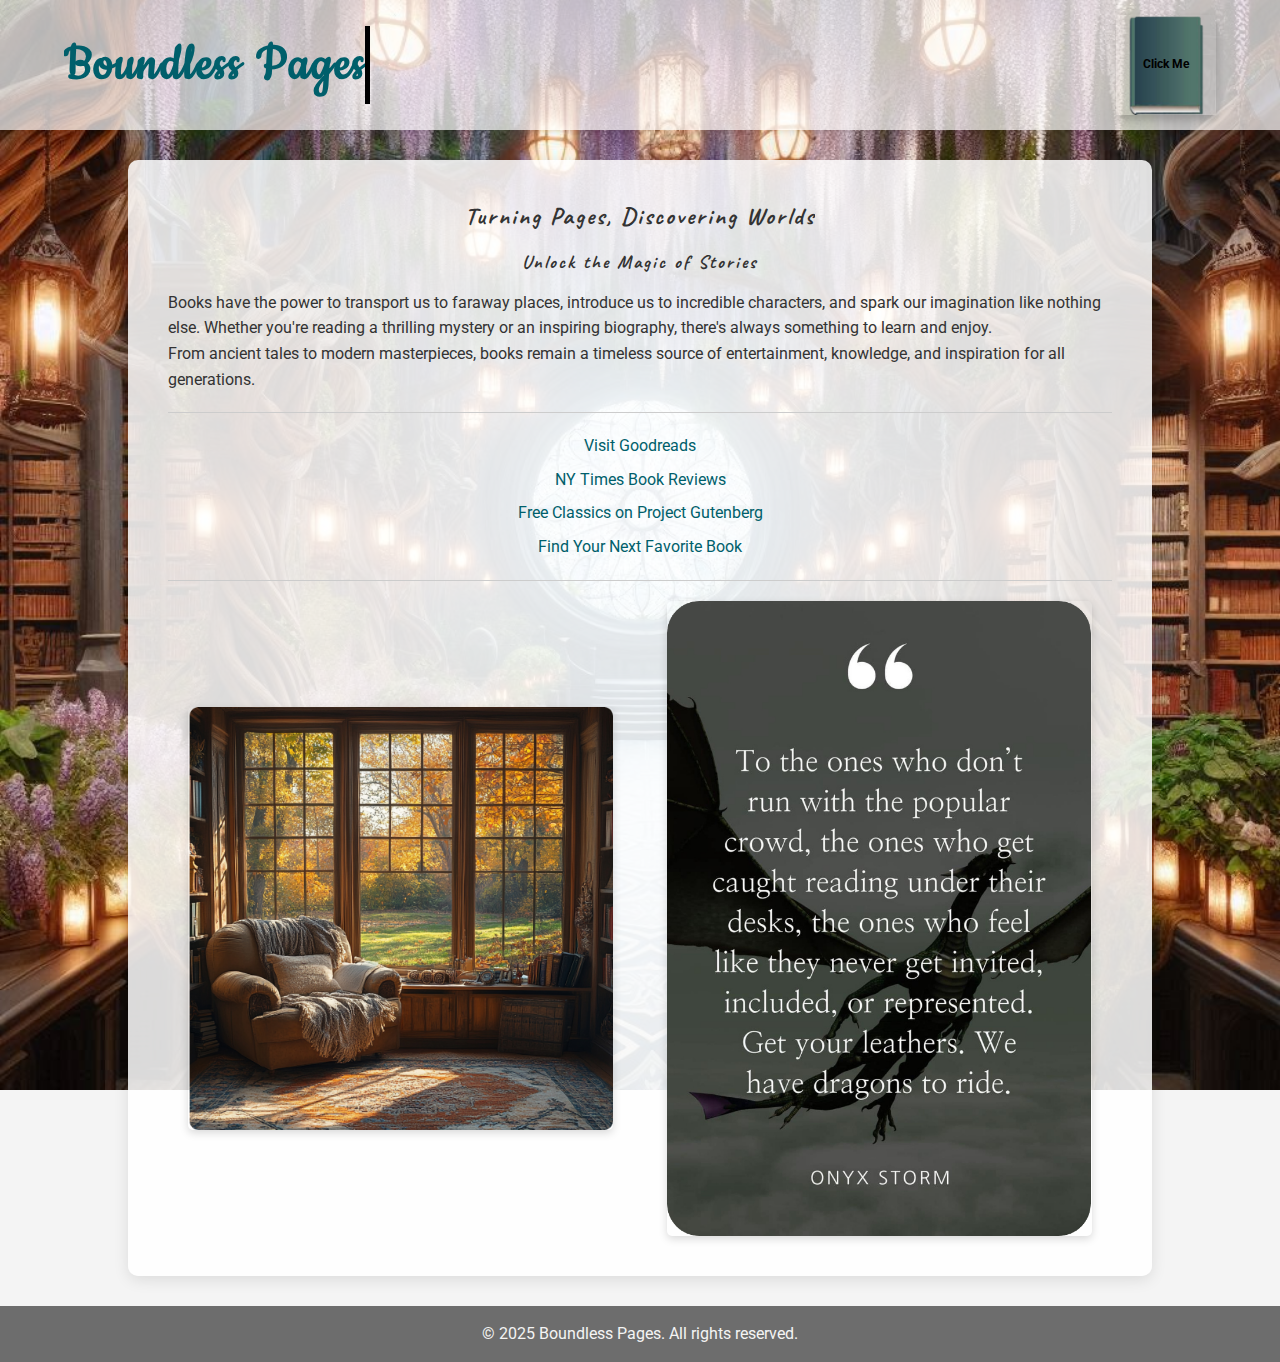
<file: BoundlessPages/index.html>
<!DOCTYPE html>
<html lang="en">

<head>
  <meta charset="UTF-8">
  <meta name="viewport" content="width=device-width, initial-scale=1.0">

  <link rel="preconnect" href="https://fonts.googleapis.com">
  <link rel="preconnect" href="https://fonts.gstatic.com" crossorigin>
  <link href="https://fonts.googleapis.com/css2?family=Cookie&family=Caveat&family=Roboto&display=swap" rel="stylesheet">

  <title>Boundless Pages</title>
  <link rel="stylesheet" href="css/responsive_styles.css">
  <link rel="stylesheet" href="css/book_button_styles.css">
  <link rel="stylesheet" href="css/typewriter_animation.css">

</head>

<body>
  <header class="site-header">
    <div class="title-container">
      <div class="typewriter-box">
        <h1>Boundless Pages</h1>
      </div>
      <div class="book-button" onclick="toggleLinks()">
        <div class="book-links" id="book-links">
          <a href="index.html">Home</a>
          <a href="Mylibrary.html">My Library</a>
          <a href="Myfavoritebookquotes.html">Favorite Quotes</a>
          <a href="BookToMovie.html">Books to Movies</a>
          <a href="Contact.html">Contact</a> </div>
      </div>
    </div>
  </header>

  <main class="content-box page-index">
    <h2>Turning Pages, Discovering Worlds</h2>
    <h3>Unlock the Magic of Stories</h3>
    <p>
      Books have the power to transport us to faraway places, introduce us to incredible characters, and spark our imagination
      like nothing else. Whether you're reading a thrilling mystery or an inspiring biography, there's always something to
      learn and enjoy.
    </p>
    <p>
      From ancient tales to modern masterpieces, books remain a timeless source of entertainment, knowledge, and inspiration
      for all generations.
    </p>
    <hr>
    <ul class="external-links">
      <li><a href="https://www.goodreads.com" target="_blank" rel="noopener noreferrer">Visit Goodreads</a></li>
      <li><a href="https://www.nytimes.com/section/books" target="_blank" rel="noopener noreferrer">NY Times Book Reviews</a></li>
      <li><a href="https://www.gutenberg.org" target="_blank" rel="noopener noreferrer">Free Classics on Project Gutenberg</a></li>
      <li><a href="https://www.bookbub.com" target="_blank" rel="noopener noreferrer">Find Your Next Favorite Book</a></li>
    </ul>
    <hr>
    <div class="image-container">
        <img src="Images/CozyBookCorner.png" alt="Cozy reading corner with books and plants">
        <img src="Images/OnyxStormDedication.png" alt="Dedication page from the book Onyx Storm">
    </div>
  </main>

  <footer class="site-footer">
    <p>&copy; 2025 Boundless Pages. All rights reserved.</p>
  </footer>

  <script src="js/book_button_script.js"></script>
</body>
</html>
</file>
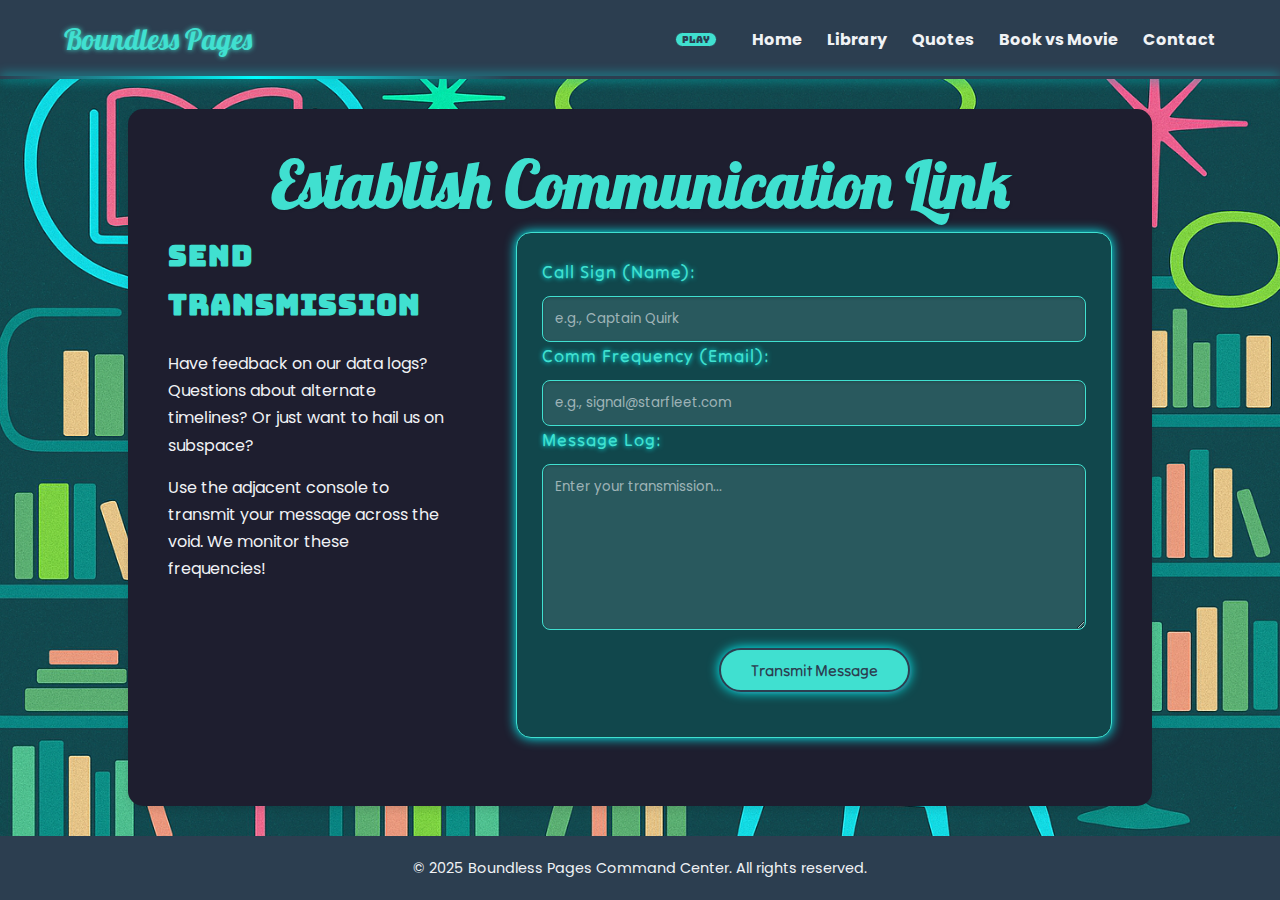
<file: BoundlessPages/Contact.html>
<!DOCTYPE html>
<html lang="en">
<head>
    <meta charset="UTF-8">
    <meta name="viewport" content="width=device-width, initial-scale=1.0">
    <title>Contact Control - Boundless Pages</title>

    <link rel="preconnect" href="https://fonts.googleapis.com">
    <link rel="preconnect" href="https://fonts.gstatic.com" crossorigin>
     <link href="https://fonts.googleapis.com/css2?family=Bungee&family=Lobster&family=Poppins:wght@400;700&family=Tilt+Neon&display=swap" rel="stylesheet">

    <link rel="stylesheet" href="css/atomic_styles.css"> <link rel="icon" type="image/png" href="Images/favicon.png"> </head>
<body>
    <header class="site-header">
        <div class="header-container">
            <div class="logo">
                <a href="index.html">Boundless Pages</a>
            </div>

             <div class="audio-player">
                <audio id="ambient-audio" loop>
                    <source src="sounds/ambient_space.mp3" type="audio/mpeg">
                    Your browser does not support the audio element.
                </audio>
                <button id="play-button" class="audio-button" aria-label="Play Ambient Sound">Play</button>
                <button id="pause-button" class="audio-button" style="display: none;" aria-label="Pause Ambient Sound">Pause</button>
            </div>

            <nav class="main-nav" id="main-nav">
                <button class="nav-toggle" id="nav-toggle" aria-label="Toggle navigation" aria-expanded="false">
                    <span class="hamburger-bar"></span>
                    <span class="hamburger-bar"></span>
                    <span class="hamburger-bar"></span>
                </button>
                <ul>
                    <li><a href="index.html">Home</a></li>
                    <li><a href="Mylibrary.html">Library</a></li>
                    <li><a href="Myfavoritebookquotes.html">Quotes</a></li>
                    <li><a href="BookToMovie.html">Book vs Movie</a></li>
                    <li><a href="Contact.html">Contact</a></li>
                </ul>
            </nav>
        </div>
    </header>

    <main class="content-container page-contact">
        <h1 class="main-title page-title">Establish Communication Link</h1>

        <div class="contact-layout">

            <div class="contact-info">
                <h2 class="secondary-title">Send Transmission</h2>
                <p>Have feedback on our data logs? Questions about alternate timelines? Or just want to hail us on subspace?</p>
                <p>Use the adjacent console to transmit your message across the void. We monitor these frequencies!</p>
            </div>

            <div class="contact-form-container simple-neon-form">
                <form action="#" method="POST" class="contact-form"> <div class="form-group">
                         <label for="name">Call Sign (Name):</label>
                         <input type="text" id="name" name="name" required placeholder="e.g., Captain Quirk">
                     </div>
                     <div class="form-group">
                         <label for="email">Comm Frequency (Email):</label>
                         <input type="email" id="email" name="email" required placeholder="e.g., signal@starfleet.com">
                     </div>
                     <div class="form-group">
                         <label for="message">Message Log:</label>
                         <textarea id="message" name="message" rows="7" required placeholder="Enter your transmission..."></textarea>
                     </div>
                     <button type="submit" class="submit-button cta-button">Transmit Message</button>
                </form>
                <div id="form-status"></div>
            </div>

        </div> </main>

    <footer class="site-footer">
         <p>&copy; 2025 Boundless Pages Command Center. All rights reserved.</p>
    </footer>

    <script src="js/atomic_nav.js"></script>
    <script src="js/atomic_player.js"></script> </body>
</html>
</file>
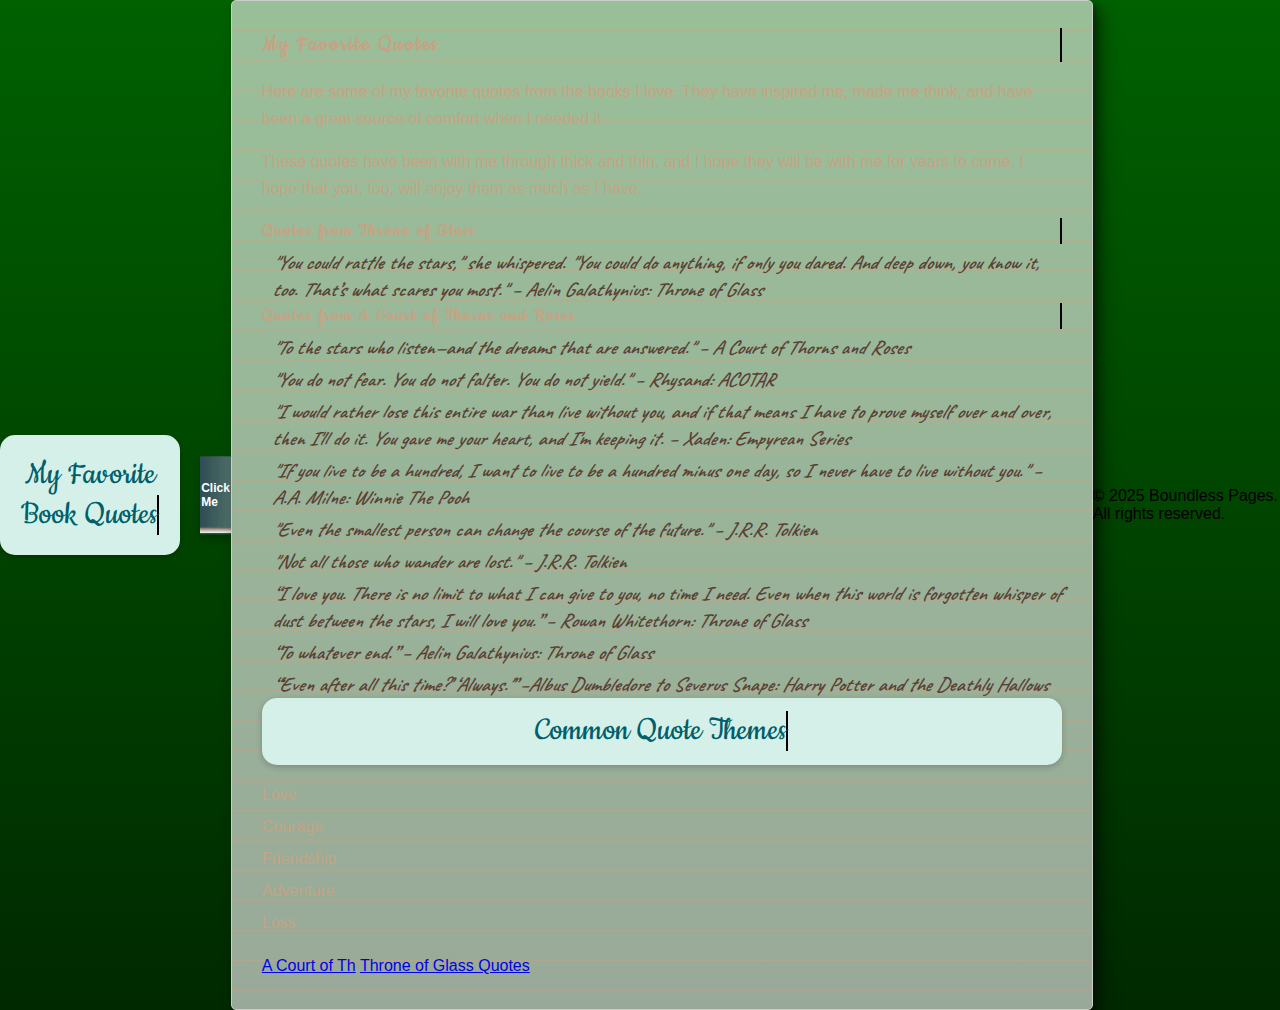
<file: BoundlessPages/Myfavoritebookquotes.html>
<!DOCTYPE html>
<html lang="en">

<head>
  <meta charset="UTF-8">
  <meta name="viewport" content="width=device-width, initial-scale=1.0">
  <title>My Favorite Book Quotes</title>
  <link rel="preconnect" href="https://fonts.googleapis.com">
  <link rel="preconnect" href="https://fonts.gstatic.com" crossorigin>
  <link href="https://fonts.googleapis.com/css2?family=Cookie&family=Dancing+Script&family=Roboto&family=Caveat&display=swap"
    rel="stylesheet">
  <link rel="stylesheet" href="book_button_styles.css">
  <link rel="stylesheet" href="typewriter_animation.css">
  <link rel="stylesheet" href="main_styles.css">
  <link rel="stylesheet" href="myfavoritebookquotes_styles.css">
</head>

<body>
  <header>
    <nav>
      <div class="title-container">
        <div class="title-box">
          <span>My Favorite Book Quotes</span>
        </div>
        <div class="book-button" onclick="toggleLinks()"></div>
      </div>
      <div class="book-links" id="book-links">
        <a href="index.html">Boundless Pages</a>
        <a href="Mylibrary.html">My Library</a>
      </div>
    </nav>
  </header>
  <main>
    <div class="notebook-page">
      <h2>My Favorite Quotes</h2>
      <p>Here are some of my favorite quotes from the books I love. They have inspired me, made me think, and have been
        a great source of comfort when I needed it.</p>
      <p>These quotes have been with me through thick and thin, and I hope they will be with me for years to come. I hope
        that you, too, will enjoy them as much as I have.</p>
      <h3>Quotes from Throne of Glass</h3>
      <div class="quote">
        <span>"You could rattle the stars," she whispered. "You could do anything, if only you dared. And deep down, you know
          it, too. That’s what scares you most." – Aelin Galathynius: Throne of Glass</span>
      </div>
      <h3>Quotes from A Court of Thorns and Roses</h3>
      <div class="quote">
        <span>"To the stars who listen—and the dreams that are answered." – A Court of Thorns and Roses</span>
      </div>
      <div class="quote">
        <span>"You do not fear. You do not falter. You do not yield." – Rhysand: ACOTAR</span>
      </div>
      <div class="quote">
        <span>"I would rather lose this entire war than live without you, and if that means I have to prove myself over and over,
          then I'll do it. You gave me your heart, and I'm keeping it. – Xaden: Empyrean Series</span>
      </div>
      <div class="quote">
        <span>"If you live to be a hundred, I want to live to be a hundred minus one day, so I never have to live without you."
          – A.A. Milne: Winnie The Pooh</span>
      </div>
      <div class="quote">
        <span>"Even the smallest person can change the course of the future." – J.R.R. Tolkien</span>
      </div>
      <div class="quote">
        <span>"Not all those who wander are lost." – J.R.R. Tolkien</span>
      </div>
      <div class="quote">
        <span>“I love you. There is no limit to what I can give to you, no time I need. Even when this world is forgotten
          whisper of dust between the stars, I will love you.” – Rowan Whitethorn: Throne of Glass</span>
      </div>
      <div class="quote">
        <span>“To whatever end.” – Aelin Galathynius: Throne of Glass</span>
      </div>
      <div class="quote">
        <span>“‘Even after all this time?’ ‘Always.'” –Albus Dumbledore to Severus Snape: Harry Potter and the Deathly Hallows</span>
      </div>
      <div class="title-box">
        <span>Common Quote Themes</span>
      </div>
      <ul>
        <li>Love</li>
        <li>Courage</li>
        <li>Friendship</li>
        <li>Adventure</li>
        <li>Loss</li>
      </ul>
      <a href="https://www.goodreads.com/work/quotes/21905102-a-court-of-thorns-and-roses" target="_blank">A Court of Th</a>
      <a href="https://www.goodreads.com/work/quotes/11138426-throne-of-glass" target="_blank">Throne of Glass Quotes</a>
    </div>
  </main>
  <footer>
    <p>&copy; 2025 Boundless Pages. All rights reserved.</p>
  </footer>
  <script src="book_button_script.js"></script>
</body>

</html>
</file>
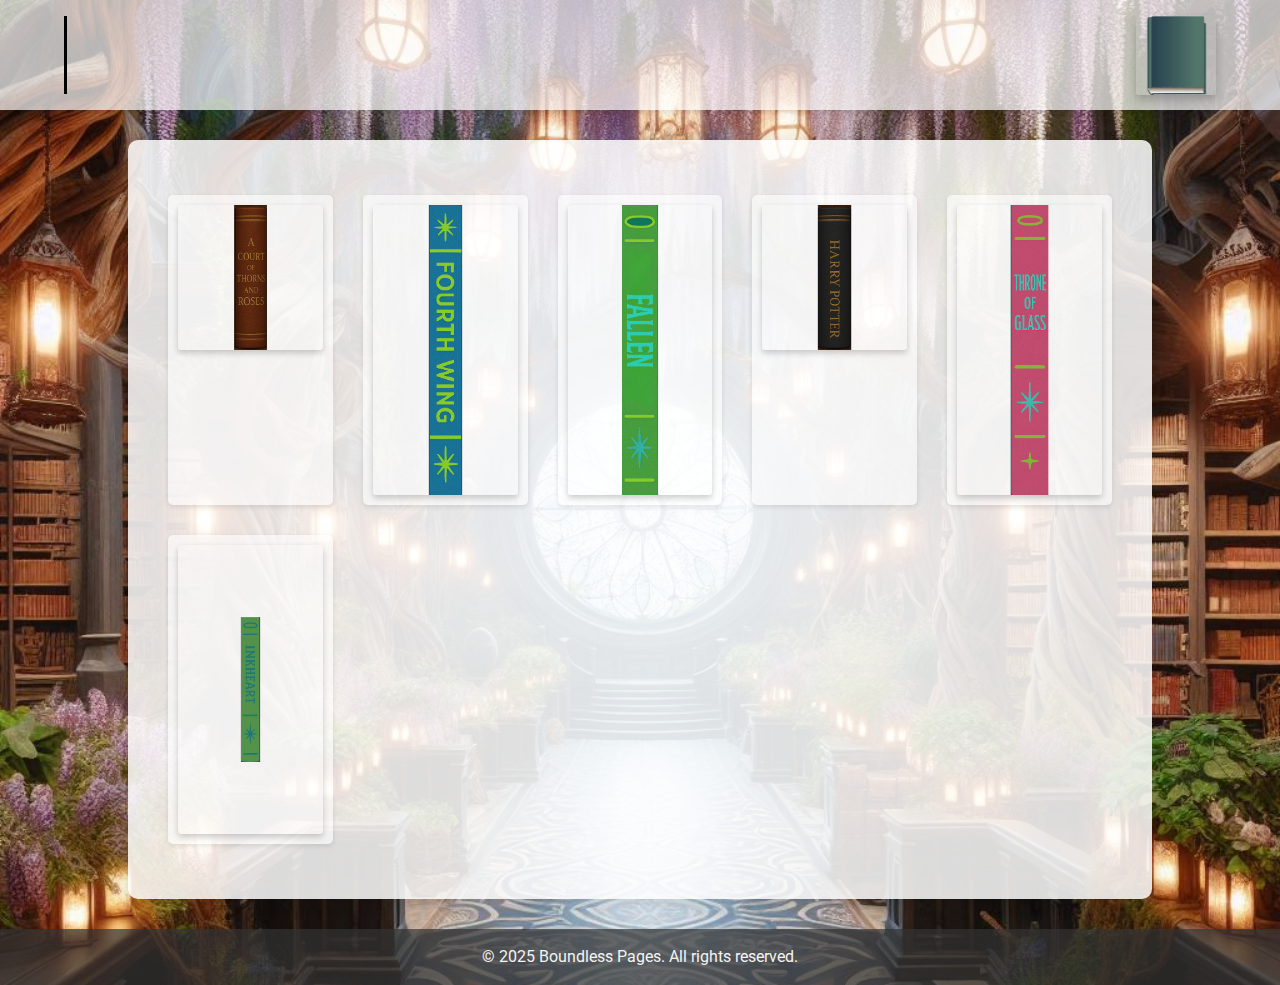
<file: BoundlessPages/Mylibrary.html>
<!DOCTYPE html>
<html lang="en">

<head>
  <meta charset="UTF-8" />
  <meta name="viewport" content="width=device-width, initial-scale=1.0" />
  <title>My Library - Boundless Pages</title>

  <link rel="preconnect" href="https://fonts.googleapis.com" />
  <link rel="preconnect" href="https://fonts.gstatic.com" crossorigin />
  <link href="https://fonts.googleapis.com/css2?family=Cookie&family=Roboto&family=Caveat&display=swap"
    rel="stylesheet" />

  <link rel="stylesheet" href="css/responsive_styles.css"> </head>

<body>
  <header class="site-header">
    <div class="title-container">
      <div class="typewriter-box">
        <h1>My Library</h1>
      </div>
      <div class="book-button" onclick="toggleLinks()">
        <div class="book-links" id="book-links">
          <a href="index.html">Home</a>
          <a href="Mylibrary.html">My Library</a>
          <a href="Myfavoritebookquotes.html">Favorite Quotes</a>
          <a href="BookToMovie.html">Books to Movies</a>
          <a href="Contact.html">Contact</a> </div>
      </div>
    </div>
  </header>

  <main class="content-box page-library">
    <div class="bookshelf-grid">

      <div class="book-item" id="book1">
        <div class="book-item-inner">
          <div class="book-item-spine">
            <img src="Images/acotarspine.png" alt="A Court of Thorns and Roses" />
          </div>
          <div class="book-popup">
            <button class="close-button">×</button>
            <div class="popup-content">
              <div class="synopsis">
                <div class="synopsis-page">
                  <h3>A Court Of Thorns and Roses</h3>
                  <p>Nineteen-year-old Feyre Archeron is a huntress struggling to provide for her family... As punishment, she is taken from her home and brought to the Spring Court...</p>
                </div>
                <div class="synopsis-page">
                  <p>Initially filled with fear and resentment, Feyre gradually adjusts... She finds herself drawn to Tamlin despite her initial animosity. However, a dark shadow looms...</p>
                </div>
                <div class="synopsis-page">
                   <p>Feyre learns that the curse afflicting the fae is tied to Amarantha... To save Tamlin and his court, Feyre must embark on a perilous journey... she uncovers ancient secrets...</p>
                </div>
              </div>
              </div> </div> </div>
        <audio id="sound1" src="sounds/page-flip1.mp3" preload="auto"></audio>
      </div>

      <div class="book-item" id="book2">
         <div class="book-item-inner">
          <div class="book-item-spine">
             <img src="Images/fourthwingspinenew.png" alt="Fourth Wing" />
          </div>
          <div class="book-popup">
            <button class="close-button">×</button>
             <div class="popup-content">
                <div class="synopsis">
                  <div class="synopsis-page">
                    <h3>Fourth Wing</h3>
                    <p>In a world where dragons and their riders hold immense power, twenty-year-old Violet Sorrengail's life is upended...</p>
                  </div>
                  <div class="synopsis-page">
                    <p>Basgiath is a place where bonds with dragons are forged... Among them is Xaden Riorson...</p>
                  </div>
                   <div class="synopsis-page">
                    <p>As Violet fights to survive... she uncovers dangerous secrets... The fate of their kingdom may very well rest on her small shoulders.</p>
                  </div>
                </div>
                 </div>
          </div>
        </div>
        <audio id="sound2" src="sounds/page-flip1.mp3" preload="auto"></audio>
      </div>

       <div class="book-item" id="book3">
         <div class="book-item-inner">
          <div class="book-item-spine">
             <img src="Images/fallenspinenew.png" alt="Fallen" />
          </div>
          <div class="book-popup">
            <button class="close-button">×</button>
             <div class="popup-content">
                <div class="synopsis">
                  <div class="synopsis-page">
                    <h3>Fallen</h3>
                    <p>Seventeen-year-old Lucinda aka Luce Price is sent to Sword & Cross... Luce finds herself drawn to two enigmatic students...</p>
                  </div>
                   <div class="synopsis-page">
                    <p>Luce experiences strange déjà vu moments... she uncovers a centuries-old curse and a forbidden love story.</p>
                  </div>
                  <div class="synopsis-page">
                    <p>Daniel and Cam are revealed to be fallen angels... Luce must unravel the secrets of her past... The stakes are high...</p>
                  </div>
                </div>
                 </div>
          </div>
        </div>
        <audio id="sound3" src="sounds/page-flip1.mp3" preload="auto"></audio>
      </div>

      <div class="book-item" id="book4">
         <div class="book-item-inner">
          <div class="book-item-spine">
             <img src="Images/harrypotterspinenew.png" alt="Harry Potter" />
          </div>
          <div class="book-popup">
            <button class="close-button">×</button>
             <div class="popup-content">
                <div class="synopsis">
                   <div class="synopsis-page">
                    <h3>Harry Potter</h3>
                    <p>Orphaned Harry Potter lives a miserable life... On his eleventh birthday, Harry learns he is a wizard...</p>
                  </div>
                  <div class="synopsis-page">
                     <p>At Hogwarts, Harry discovers a world beyond his wildest imagination... Voldemort... is the looming threat...</p>
                  </div>
                  <div class="synopsis-page">
                     <p>As Harry and his friends navigate the challenges... Harry grows from an unaware boy into a courageous young man destined to confront his nemesis...</p>
                  </div>
                </div>
                 </div>
          </div>
        </div>
        <audio id="sound4" src="sounds/page-flip1.mp3" preload="auto"></audio>
      </div>

       <div class="book-item" id="book5">
         <div class="book-item-inner">
          <div class="book-item-spine">
             <img src="Images/togspine.png" alt="Throne Of Glass" />
          </div>
          <div class="book-popup">
            <button class="close-button">×</button>
             <div class="popup-content">
                <div class="synopsis">
                  <div class="synopsis-page">
                    <h3>Throne Of Glass</h3>
                    <p>In the kingdom of Adarlan... eighteen-year-old assassin Celaena Sardothien is given a chance at freedom...</p>
                  </div>
                  <div class="synopsis-page">
                    <p>Drawn into the opulent world of the royal court... she also finds herself caught between Chaol Westfall and Prince Dorian Havilliard.</p>
                  </div>
                  <div class="synopsis-page">
                    <p>But something sinister lurks... Celaena must not only survive the competition but also uncover the truth...</p>
                  </div>
                </div>
                 </div>
          </div>
        </div>
        <audio id="sound5" src="sounds/page-flip1.mp3" preload="auto"></audio>
      </div>

      <div class="book-item" id="book6">
         <div class="book-item-inner">
          <div class="book-item-spine">
             <img src="Images/inkheartspinenew.png" alt="inkheart" />
          </div>
          <div class="book-popup">
            <button class="close-button">×</button>
             <div class="popup-content">
                <div class="synopsis">
                  <div class="synopsis-page">
                     <h3>Inkheart</h3>
                     <p>Twelve-year-old Meggie Folchart lives a quiet life with her father, Mo... Mo has the rare and dangerous ability to read characters out of books...</p>
                  </div>
                   <div class="synopsis-page">
                    <p>Their peaceful existence is shattered when a sinister character named Capricorn... tracks them down... Mo is forced to confront his past...</p>
                  </div>
                  <div class="synopsis-page">
                    <p>Meggie soon finds herself caught in a thrilling and perilous adventure... Meggie and Mo must find a way to put the characters back where they belong...</p>
                  </div>
                </div>
                 </div>
          </div>
        </div>
        <audio id="sound6" src="sounds/page-flip1.mp3" preload="auto"></audio>
      </div>

    </div> </main>

  <footer class="site-footer">
    <p>&copy; 2025 Boundless Pages. All rights reserved.</p>
  </footer>

  <script src="js/book_button_script.js"></script>
  <script src="js/library_script.js"></script> </body>
</html>
</file>
<file: BoundlessPages/css/book_button_styles.css>
/* book_button_styles.css */
.book-button {
    margin-left: 20px;
    width: 100px;
    height: 100px;
    background: url(../Images/Closedbook.png) no-repeat center center;
    background-size: contain;
    border-radius: 2px;
    cursor: pointer;
    box-shadow: 0 5px 8px rgba(0, 0, 0, 0.2);
    transition: background 0.3s ease-in-out,
      transform 0.3s;
    position: relative;
  }
  
  .book-button::after {
    content: "Click Me";
    position: absolute;
    top: 50%;
    left: 50%;
    transform: translate(-50%, -50%);
    font-size: 12px;
    color: #000000;
    font-weight: bold;
  }
  
  .book-button.flipping {
    background: url(../Images/Flippingpages.png) no-repeat center center;
    background-size: contain;
  }
  
  .book-button.open {
    background: url(../Images/Openbook.png) no-repeat center center;
    background-size: contain;
  }
</file>
<file: BoundlessPages/css/typewriter_animation.css>
@keyframes typing {
    from {
        width: 0;
    }
    to {
        width: 100%;
    }
}

@keyframes blink-caret {
    from,
    to {
        border-color: transparent;
    }
    50% {
        border-color: black;
    }
}

@keyframes fade-out-caret {
    from {
        opacity: 1;
    }
    to {
        opacity: 0;
    }
}

.typewriter-box h1, h2, h3 {
    overflow: hidden;
    white-space: nowrap;
    margin: 0 auto;
    letter-spacing: 2px;
    animation: typing 3.5s steps(30, end);
    font-family: "Cookie", cursive;
    line-height: 1.4;
    max-width: 100%;
    width: fit-content;
    text-align: center;
    position: relative;
}

.typewriter-box h1::after, 
.typewriter-box h2::after, 
.typewriter-box h3::after {
    content: "";
    position: absolute;
    right: 0;
    top: 0;
    bottom: 0;
    width: 2px;
    background-color: black;
    animation: blink-caret 0.75s step-end infinite, fade-out-caret 2s ease-in-out 3.5s forwards;
    opacity: 1;
}
.title { 
    background-color: #d4f0e8;
    padding: 20px;
    border-radius: 15px;
    box-shadow: 0 2px 6px rgba(0, 0, 0, 0.2);
    font-family: "Cookie", cursive;
    font-size: 36px;
    color: #005f6b;
    text-align: center;
    position: relative;
    white-space: nowrap;
    overflow: hidden;
}

.title span { 
    border-right: 2px solid #000;
    animation: typing 3.5s steps(30, end), blink-caret 0.75s step-end infinite;
}
</file>
<file: BoundlessPages/css/atomic_styles.css>
/* --- Atomic Age Redesign Styles v2 --- */
/* Includes structural modal changes & flicker fix */
/* CORRECTED COMPLETE VERSION + Player Styles + Neon Animation + Grid Item Glow + Nav Z-index Fix + Body BG Color + Nav Width Fix + Modal Scroll Fix v2 + Nav Position Fixed */

/* --- Google Font Import (Ensure linked in HTML too) --- */
/* @import url('https://fonts.googleapis.com/css2?family=Bungee&family=Lobster&family=Poppins:wght@400;700&family=Tilt+Neon&display=swap'); */

/* --- CSS Variables --- */
:root {
  --font-main-title: 'Lobster', cursive;
  --font-secondary-title: 'Bungee', cursive;
  --font-body: 'Poppins', sans-serif;
  --font-neon: 'Tilt Neon', sans-serif;

  --clr-bg: #F0F2F5; /* Light greyish background */
  --clr-text: #2c3e50; /* Dark blue-grey text */
  --clr-primary: #40E0D0; /* Turquoise */
  --clr-secondary: #FF9966; /* Atomic Tangerine */
  --clr-accent: #2C75FF; /* Star Command Blue */
  --clr-dark-bg: #1e1e2f; /* Darker background for neon/main content */
  --clr-dark-teal: #11474c; /* User requested dark teal */

  --clr-neon-pink: #FF69B4;
  --clr-neon-lime: #32CD32; /* Green for screen text */
  --clr-neon-cyan: #00FFFF;

  --radius-sm: 8px;
  --radius-med: 15px;
  --radius-lg: 30px;
  --shadow-light: 0 4px 8px rgba(0, 0, 0, 0.1);
  --shadow-strong: 0 6px 15px rgba(0, 0, 0, 0.2);

  /* Toned down neon shadows */
  --shadow-neon-cyan-text-subtle: 0 0 5px var(--clr-neon-cyan);
  --shadow-neon-pink-text-subtle: 0 0 5px var(--clr-neon-pink);
  --shadow-neon-lime-text-subtle: 0 0 5px var(--clr-neon-lime);

  /* Slightly stronger modal glow */
  --shadow-neon-cyan-box-subtle: 0 0 12px var(--clr-neon-cyan); /* Increased from 8px */
  --shadow-neon-pink-box-subtle: 0 0 8px var(--clr-neon-pink);
  --shadow-neon-lime-box-subtle: 0 0 8px var(--clr-neon-lime);
  /* Orange Neon Glow Variable */
  --shadow-neon-orange-box-subtle: 0 0 8px var(--clr-secondary);
  --shadow-neon-orange-box-pulse: 0 0 12px var(--clr-secondary); /* For hover */

   /* Stronger Glow for Animation */
  --shadow-neon-cyan-text-pulse: 0 0 8px var(--clr-neon-cyan);
  --shadow-neon-pink-text-pulse: 0 0 8px var(--clr-neon-pink);
  --shadow-neon-cyan-box-pulse: 0 0 18px var(--clr-neon-cyan);
  --shadow-neon-pink-box-pulse: 0 0 15px var(--clr-neon-pink);
}

/* --- Global Resets and Base Styles --- */
*, *::before, *::after { box-sizing: border-box; margin: 0; padding: 0; }
body { font-family: var(--font-body); line-height: 1.7; color: var(--clr-text); background-color: var(--clr-dark-teal); background-image: url(../Images/atomicagelibrary.png); background-repeat: no-repeat; background-size: cover; background-position: center; background-attachment: fixed; display: flex; flex-direction: column; min-height: 100vh; }
img { max-width: 100%; height: auto; display: block; }
a { color: var(--clr-accent); text-decoration: none; transition: color 0.3s ease; }
a:hover, a:focus { color: var(--clr-secondary); }

/* --- Typography --- */
h1, .main-title { font-family: var(--font-main-title); color: var(--clr-primary); font-size: clamp(2.5rem, 6vw, 4rem); line-height: 1.1; margin-bottom: 0.5em; text-align: center; text-shadow: 1px 1px 3px rgba(0,0,0,0.1); }
h2, .secondary-title { font-family: var(--font-secondary-title); color: var(--clr-accent); font-size: clamp(1.8rem, 4vw, 2.5rem); margin-bottom: 0.75em; text-align: center; letter-spacing: 1px; }
h3, .tertiary-title { font-family: var(--font-secondary-title); color: var(--clr-secondary); font-size: clamp(1.2rem, 3vw, 1.5rem); margin-bottom: 0.5em; }
.item-title { font-family: var(--font-secondary-title); font-size: 1rem; margin-top: 0.5em; /* Color set in .grid-item */ }
.page-title { margin-bottom: 0.2em; /* Color inherited */ }
.page-intro { text-align: center; font-size: 1.1rem; opacity: 0.9; margin-bottom: 2em; max-width: 600px; margin-left: auto; margin-right: auto; /* Color inherited */ }

/* --- Layout Containers --- */
.content-container { width: 90%; max-width: 1200px; margin: 30px auto; padding: 20px; background-color: var(--clr-dark-bg); color: var(--clr-bg); border-radius: var(--radius-med); box-shadow: var(--shadow-light); flex-grow: 1; }
.content-container a { color: var(--clr-primary); }
.content-container a:hover, .content-container a:focus { color: var(--clr-secondary); }
.header-container { width: 90%; max-width: 1200px; margin: 0 auto; display: flex; justify-content: space-between; align-items: center; flex-wrap: wrap; gap: 10px; }

/* --- Header and Navigation --- */
.site-header { padding: 15px 0; background-color: var(--clr-text); color: var(--clr-bg); box-shadow: var(--shadow-light); position: sticky; top: 0; z-index: 100; position: relative; /* overflow: hidden; */ /* REMOVED */ }
@keyframes moveNeonLine { 0% { background-position: -200% 0; } 100% { background-position: 200% 0; } }
.site-header::after { content: ''; position: absolute; bottom: 0; left: 0; width: 100%; height: 3px; background: linear-gradient( 90deg, transparent 0%, var(--clr-neon-cyan) 50%, transparent 100% ); background-size: 40% 100%; background-repeat: no-repeat; box-shadow: var(--shadow-neon-cyan-box-subtle); animation: moveNeonLine 6s linear infinite; z-index: 1; }
.logo a { font-family: var(--font-main-title); font-size: 1.8rem; color: var(--clr-primary); text-decoration: none; text-shadow: 0 0 5px var(--clr-primary); animation: pulseNeonCyanText 5s ease-in-out infinite alternate; }
.main-nav { position: relative; z-index: 2; } /* Keep relative for potential absolute children if needed, but ul is now fixed */
.main-nav ul { display: none; list-style: none; padding: 0; margin: 0; }
.main-nav li { margin-left: 0; }
.main-nav a { color: var(--clr-bg); text-decoration: none; font-weight: bold; padding: 5px 0; position: relative; transition: color 0.3s ease; }
.main-nav a::after { content: ''; position: absolute; bottom: -2px; left: 0; width: 100%; height: 2px; background-color: var(--clr-secondary); transform: scaleX(0); transform-origin: right; transition: transform 0.3s ease-in-out; }
.main-nav a:hover, .main-nav a:focus, .main-nav a.active { color: var(--clr-primary); }
.main-nav a:hover::after, .main-nav a:focus::after, .main-nav a.active::after { transform: scaleX(1); transform-origin: left; }
.nav-toggle { display: block; background: none; border: none; padding: 0; cursor: pointer; z-index: 101; }
.hamburger-bar { display: block; width: 25px; height: 3px; background-color: var(--clr-bg); margin: 5px 0; border-radius: 3px; transition: transform 0.3s ease-in-out, opacity 0.3s ease-in-out; }
.nav-toggle.active .hamburger-bar:nth-child(1) { transform: translateY(8px) rotate(45deg); }
.nav-toggle.active .hamburger-bar:nth-child(2) { opacity: 0; }
.nav-toggle.active .hamburger-bar:nth-child(3) { transform: translateY(-8px) rotate(-45deg); }

/* Mobile Menu */
.main-nav.nav-open ul { display: flex; flex-direction: column; position: fixed; top: 65px; left: 0; bottom: 0; width: 100%; max-width: 100%; background-color: var(--clr-text); padding: 0; box-shadow: var(--shadow-light); z-index: 999; box-sizing: border-box; overflow-y: auto; }
.main-nav.nav-open li { margin: 0; text-align: center; border-bottom: 1px solid rgba(240, 242, 245, 0.1); }
.main-nav.nav-open li:last-child { border-bottom: none; }
.main-nav.nav-open li a { display: block; padding: 15px 15px; color: var(--clr-bg); }
.main-nav.nav-open li a:hover, .main-nav.nav-open li a:focus, .main-nav.nav-open li a.active { background-color: rgba(255, 255, 255, 0.1); color: var(--clr-primary); }
.main-nav.nav-open li a::after { display: none; }

/* --- Audio Player Styles --- */
.audio-player { display: flex; align-items: center; gap: 5px; margin-left: auto; position: relative; z-index: 2; }
.audio-button { background-color: var(--clr-primary); color: var(--clr-text); border: 1px solid var(--clr-text); font-family: var(--font-secondary-title); font-size: 0.6rem; padding: 2px 6px; border-radius: var(--radius-sm); cursor: pointer; transition: background-color 0.3s ease, color 0.3s ease; box-shadow: 1px 1px 0px var(--clr-text); line-height: 1; }
.audio-button:hover { background-color: var(--clr-secondary); }
.audio-button:active { transform: translate(1px, 1px); box-shadow: none; }
#equalizer-bars { display: flex; align-items: flex-end; height: 16px; gap: 2px; margin-left: 8px; }
.eq-bar { width: 3px; background-color: var(--clr-secondary); box-shadow: var(--shadow-neon-orange-box-subtle); animation: equalizer 0.8s ease-in-out infinite alternate; }
.eq-bar:nth-child(1) { height: 60%; animation-delay: 0s; }
.eq-bar:nth-child(2) { height: 100%; animation-delay: -0.2s; }
.eq-bar:nth-child(3) { height: 80%; animation-delay: -0.4s; }
.eq-bar:nth-child(4) { height: 50%; animation-delay: -0.6s; }
@keyframes equalizer { 0% { height: 10%; } 100% { height: 100%; } }

/* --- Buttons (General CTA) --- */
.cta-button { display: inline-block; background-color: var(--clr-secondary); color: #000000; padding: 10px 25px; border-radius: var(--radius-lg); font-family: var(--font-secondary-title); font-weight: bold; text-decoration: none; border: 2px solid #000000; box-shadow: 2px 2px 0px #000000; transition: transform 0.1s ease, box-shadow 0.1s ease, background-color 0.3s ease; }
.cta-button:hover, .cta-button:focus { background-color: var(--clr-primary); color: #000000; transform: translate(-1px, -1px); box-shadow: 3px 3px 0px #000000; text-decoration: none; }
.cta-button:active { transform: translate(2px, 2px); box-shadow: 0px 0px 0px #000000; }

/* --- Footer --- */
.site-footer { text-align: center; padding: 20px; background-color: var(--clr-text); color: var(--clr-bg); margin-top: auto; font-size: 0.9rem; }

/* --- Page Specific Styles --- */

/* Home Page */
.page-home .hero { text-align: center; padding: 40px 20px; background-color: var(--clr-dark-teal); color: var(--clr-bg); border-radius: var(--radius-med); margin-bottom: 40px; }
.page-home .hero .main-title { text-shadow: var(--shadow-neon-pink); color: var(--clr-primary); animation: pulseNeonPinkText 4s ease-in-out infinite alternate; }
.page-home .hero .subtitle { color: var(--clr-bg); }
.features { margin-bottom: 40px; }
.feature-grid { display: grid; grid-template-columns: 1fr; gap: 25px; }
.feature-card { background-color: var(--clr-dark-teal); color: var(--clr-bg); padding: 25px; border-radius: var(--radius-med); box-shadow: var(--shadow-light); text-align: center; border: 3px solid var(--clr-primary); border-style: dashed; }
.feature-card .tertiary-title { color: var(--clr-secondary); }
.feature-card p { color: var(--clr-bg); }
.feature-card a { display: inline-block; margin-top: 15px; font-weight: bold; color: var(--clr-primary); }
.feature-card a:hover { color: var(--clr-secondary); }
.external-links-section { background-color: var(--clr-dark-teal); color: var(--clr-bg); padding: 20px; border-radius: var(--radius-med); }
.external-links-section .secondary-title { color: var(--clr-primary); }
.external-links { list-style: none; padding: 0; text-align: center; }
.external-links li { margin-bottom: 10px; }

/* --- Quotes Page (Neon Sign Style - Toned Down) --- */
@keyframes pulseNeonPinkText { 0%, 100% { text-shadow: var(--shadow-neon-pink-text-subtle); } 50% { text-shadow: 0 0 8px var(--clr-neon-pink); } }
@keyframes pulseNeonCyanText { 0%, 100% { text-shadow: var(--shadow-neon-cyan-text-subtle); } 50% { text-shadow: 0 0 8px var(--clr-neon-cyan); } }
@keyframes pulseNeonPinkBox { 0%, 100% { border-color: var(--clr-neon-pink); box-shadow: var(--shadow-neon-pink-box-subtle), inset 0 0 8px rgba(0,0,0,0.4); } 50% { border-color: #ffaddb; box-shadow: 0 0 15px var(--clr-neon-pink), inset 0 0 8px rgba(0,0,0,0.4); } }
@keyframes pulseNeonCyanBox { 0%, 100% { border-color: var(--clr-neon-cyan); box-shadow: var(--shadow-neon-cyan-box-subtle), inset 0 0 10px rgba(0,0,0,0.5); } 50% { border-color: #7fffff; box-shadow: 0 0 18px var(--clr-neon-cyan), inset 0 0 10px rgba(0,0,0,0.5); } }

.quotes-list { display: grid; gap: 30px; grid-template-columns: 1fr; }
.quote-card { background-color: var(--clr-dark-bg); padding: 30px; border-radius: var(--radius-med); border: 3px solid var(--clr-neon-pink); box-shadow: var(--shadow-neon-pink-box-subtle), inset 0 0 8px rgba(0,0,0,0.4); position: relative; color: #fff; animation: pulseNeonPinkBox 5s ease-in-out infinite alternate; }
.quote-text { font-size: 1.4rem; font-style: normal; margin-bottom: 1em; color: var(--clr-neon-pink); text-shadow: var(--shadow-neon-pink-text-subtle); font-family: var(--font-neon); line-height: 1.5; }
.quote-author { font-style: normal; font-weight: normal; color: var(--clr-neon-cyan); text-shadow: var(--shadow-neon-cyan-text-subtle); display: block; text-align: right; margin-top: 10px; font-size: 1.1rem; font-family: var(--font-neon); }

/* --- Library & Book-Movie Pages Grid --- */
.item-grid { display: grid; grid-template-columns: repeat(1, 1fr); gap: 25px; padding: 20px 0; }
.grid-item { position: relative; text-align: center; background-color: var(--clr-dark-teal); color: var(--clr-bg); padding: 15px; border-radius: var(--radius-med); box-shadow: var(--shadow-light), var(--shadow-neon-orange-box-subtle); border: 2px solid var(--clr-secondary); transition: transform 0.3s ease, box-shadow 0.3s ease; cursor: pointer; }
.grid-item .item-title { color: var(--clr-bg); }
.grid-item:hover { transform: translateY(-5px); box-shadow: var(--shadow-strong), var(--shadow-neon-orange-box-pulse); }
.item-image img { width: 100px; height: auto; margin: 0 auto 10px auto; display: block; pointer-events: auto; border-radius: 5px; border: 3px solid var(--clr-text); }

/* --- Generic Modal Styles (Decoupled) --- */
.modal-overlay { display: none; visibility: hidden; opacity: 0; position: fixed; top: 0; left: 0; width: 100%; height: 100%; background-color: rgba(0, 0, 0, 0.85); z-index: 1000; padding: 20px; overflow-y: auto; /* backdrop-filter: blur(3px); REMOVED */ transition: opacity 0.3s ease, visibility 0s linear 0.3s; align-items: center; justify-content: center; }
.modal-overlay.open { display: flex; visibility: visible; opacity: 1; transition: opacity 0.3s ease, visibility 0s linear 0s; }
.modal-container { background-color: var(--clr-dark-bg); color: #eee; max-width: 700px; width: 90%; padding: 50px 30px 60px 30px; border-radius: var(--radius-med); box-shadow: var(--shadow-strong); position: relative; max-height: 85vh; display: flex; flex-direction: column; z-index: 1001; border: 3px solid var(--clr-accent); }

/* --- Neon Sign Modal Theme --- */
.modal-container.neon-sign-modal { border-color: var(--clr-neon-cyan); box-shadow: var(--shadow-neon-cyan-box-subtle), inset 0 0 10px rgba(0,0,0,0.5); animation: pulseNeonCyanBox 4s ease-in-out infinite alternate; }
.modal-container.neon-sign-modal h3 { font-family: var(--font-neon); font-size: 1.6rem; color: var(--clr-neon-cyan); text-shadow: var(--shadow-neon-cyan-text-subtle); text-align: center; margin-bottom: 1em; letter-spacing: 1px; }
.modal-container.neon-sign-modal p { font-family: var(--font-body); color: #e0e0e0; font-size: 1rem; line-height: 1.7; margin-bottom: 1em; }
.modal-container.neon-sign-modal .pagination-button { background-color: transparent; color: var(--clr-neon-pink); border: 2px solid var(--clr-neon-pink); box-shadow: var(--shadow-neon-pink-box-subtle); }
.modal-container.neon-sign-modal .pagination-button:disabled { color: #777; border-color: #555; opacity: 0.5; box-shadow: none; }
.modal-container.neon-sign-modal .pagination-button:not(:disabled):hover { background-color: var(--clr-neon-pink); color: var(--clr-dark-bg); text-shadow: none; }
.modal-container.neon-sign-modal .close-button { background: var(--clr-neon-pink); color: var(--clr-dark-bg); border: 3px solid var(--clr-dark-bg); box-shadow: var(--shadow-neon-pink-box-subtle); }
.modal-container.neon-sign-modal .close-button:hover { background: var(--clr-neon-cyan); border-color: var(--clr-dark-bg); color: var(--clr-dark-bg); box-shadow: var(--shadow-neon-cyan-box-subtle); }

/* Modal Body for Content */
.modal-body {
  flex-grow: 1;
  /* --- UPDATED: Add overflow scrolling here --- */
  overflow-y: auto;
  position: relative;
}

/* Pagination Styles (Common inside modal) */
.modal-page {
  display: none;
  /* height: 100%; */ /* REMOVED */
  /* overflow-y: auto; */ /* REMOVED */
  padding-right: 15px; /* Keep for scrollbar spacing */
}
.modal-page.active { display: block; }
.pagination-button { position: absolute; bottom: 15px; border-radius: 50%; width: 40px; height: 40px; font-size: 1.5rem; font-weight: bold; cursor: pointer; z-index: 25; display: flex; align-items: center; justify-content: center; line-height: 1; transition: all 0.2s ease; pointer-events: auto; }
.pagination-button.prev { left: 30px; }
.pagination-button.next { right: 30px; }

/* Close Button (Common inside modal) */
.modal-container .close-button { position: absolute; top: -18px; right: -18px; font-size: 1.5rem; font-weight: bold; border-radius: 50%; width: 40px; height: 40px; cursor: pointer; z-index: 1010; display: flex; align-items: center; justify-content: center; line-height: 1; padding: 0; transition: all 0.2s ease; pointer-events: auto; }
.modal-container .close-button:hover { transform: scale(1.1); } /* Simpler hover */


/* --- Contact Page Styles --- */
.page-contact .contact-info h2 { text-align: left; margin-bottom: 20px; font-family: var(--font-secondary-title); font-size: 1.8rem; color: var(--clr-primary); }
.page-contact .contact-info p { text-align: left; margin-bottom: 15px; /* Inherits light color */ }

/* Simple Neon Form Styles (Chosen) */
.simple-neon-form { background-color: var(--clr-dark-teal); color: var(--clr-bg); border-radius: var(--radius-med); padding: 25px; margin-top: 20px; border: 1px solid var(--clr-primary); box-shadow: var(--shadow-neon-cyan-box-subtle); animation: pulseNeonCyanBox 5s ease-in-out infinite alternate; }
.simple-neon-form .form-group label { display: block; margin-bottom: 8px; font-weight: normal; color: var(--clr-primary); text-align: left; font-family: var(--font-neon); font-size: 1.1rem; letter-spacing: 1px; text-shadow: var(--shadow-neon-cyan-text-subtle); }
.simple-neon-form .form-group input[type="text"], .simple-neon-form .form-group input[type="email"], .simple-neon-form .form-group textarea { width: 100%; padding: 12px; border: 1px solid var(--clr-primary); border-radius: var(--radius-sm); font-family: var(--font-body); background-color: rgba(255, 255, 255, 0.1); box-shadow: inset 0 1px 3px rgba(0,0,0,0.2); transition: border-color 0.3s ease, box-shadow 0.3s ease; color: var(--clr-bg); caret-color: var(--clr-primary); }
.simple-neon-form .form-group input[type="text"]::placeholder, .simple-neon-form .form-group input[type="email"]::placeholder, .simple-neon-form .form-group textarea::placeholder { color: rgba(240, 242, 245, 0.6); opacity: 1; }
.simple-neon-form .form-group input[type="text"]:focus, .simple-neon-form .form-group input[type="email"]:focus, .simple-neon-form .form-group textarea:focus { border-color: var(--clr-secondary); box-shadow: 0 0 8px var(--shadow-neon-pink-box-subtle); outline: none; background-color: rgba(255, 255, 255, 0.2); }
.simple-neon-form .form-group textarea { resize: vertical; min-height: 120px; }
.simple-neon-form .submit-button { display: block; width: auto; padding: 10px 30px; margin: 15px auto 0 auto; font-family: var(--font-neon); font-size: 1rem; background-color: var(--clr-primary); color: var(--clr-text); border: 2px solid var(--clr-text); box-shadow: var(--shadow-neon-cyan-box-subtle), 2px 2px 0px var(--clr-text); }
.simple-neon-form .submit-button:hover, .simple-neon-form .submit-button:focus { background-color: var(--clr-secondary); box-shadow: var(--shadow-neon-pink-box-subtle), 3px 3px 0px var(--clr-text); }
.simple-neon-form #form-status { color: var(--clr-primary); font-family: var(--font-body); font-size: 1rem; margin-top: 20px; }

/* --- Tablet Styles --- */
@media (min-width: 600px) {
.item-grid { grid-template-columns: repeat(2, 1fr); }
.feature-grid { grid-template-columns: repeat(2, 1fr); }
.quotes-list { grid-template-columns: repeat(2, 1fr); }
}

@media (min-width: 768px) {
.content-container { width: 85%; padding: 30px; }
.nav-toggle { display: none; }
.main-nav ul { display: flex; flex-direction: row; position: static; width: auto; background: none; padding: 0; box-shadow: none; }
.main-nav li { margin: 0 0 0 25px; text-align: left; }
/* Library Grid: 3 columns */
.page-library .item-grid { grid-template-columns: repeat(3, 1fr); gap: 30px; }
/* BookVsMovie Grid: 2 columns */
.page-book-movie .item-grid { grid-template-columns: repeat(2, 1fr); gap: 30px; }
.modal-content { width: 80%; margin: 10vh auto; }
/* Contact Page Tablet Layout */
.contact-layout { display: grid; grid-template-columns: 1fr 1.5fr; gap: 40px; align-items: start; }
.contact-info { padding-right: 20px; }
.simple-neon-form { margin-top: 0; }
.simple-neon-form .submit-button { width: auto; padding: 10px 30px; margin: 10px auto 0 auto; display: table; }
}

/* --- Desktop Styles --- */
@media (min-width: 1024px) {
.content-container { width: 80%; padding: 40px; }
/* Library Grid: Still 3 columns */
.page-library .item-grid { grid-template-columns: repeat(3, 1fr); gap: 35px; }
/* BookVsMovie Grid: 4 columns */
.page-book-movie .item-grid { grid-template-columns: repeat(4, 1fr); gap: 35px; }
/* Quotes Grid: 3 columns */
.quotes-list { grid-template-columns: repeat(3, 1fr); }
.modal-content { width: 70%; max-width: 900px; }
/* Contact Page Desktop Layout */
.contact-layout { gap: 50px; grid-template-columns: 1fr 2fr; }
}

/* --- Desktop Styles - Larger Screens --- */
@media (min-width: 1200px) {
  /* Library Grid: Still 3 columns */
  .page-library .item-grid { grid-template-columns: repeat(3, 1fr); }
   /* BookVsMovie Grid: Still 4 columns */
  .page-book-movie .item-grid { grid-template-columns: repeat(4, 1fr); }
  /* Feature Grid */
  .feature-grid { grid-template-columns: repeat(4, 1fr); }
}
</file>
<file: BoundlessPages/book_button_styles.css>
/* book_button_styles.css */
.book-button {
    margin-left: 20px;
    width: 60px;
    height: 80px;
    background: url(Closedbook.png) no-repeat center center;
    background-size: cover;
    border-radius: 2px;
    cursor: pointer;
    box-shadow: 0 5px 8px rgba(0, 0, 0, 0.2);
    transition: background 0.3s ease-in-out,
      transform 0.3s;
    position: relative;
  }
  
  .book-button::after {
    content: "Click Me";
    position: absolute;
    top: 50%;
    left: 50%;
    transform: translate(-50%, -50%);
    font-size: 12px;
    color: #fff;
    font-weight: bold;
  }
  
  .book-button.flipping {
    background: url(Flippingpages.png) no-repeat center center;
    background-size: cover;
  }
  
  .book-button.open {
    background: url(Openbook.png) no-repeat center center;
    background-size: cover;
  }
</file>
<file: BoundlessPages/typewriter_animation.css>
@keyframes typing {
    from {
        width: 0;
    }

    to {
        width: 100%;
    }
}

@keyframes blink-caret {
    from,
    to {
        border-color: transparent;
    }

    50% {
        border-color: black;
    }
}

.typewriter-box h1,h2,h3 {
    overflow: hidden;
    border-right: 2px solid #000;
    white-space: nowrap;
    margin: 0;
    letter-spacing: 2px;
    animation: typing 3.5s steps(30, end), blink-caret 0.75s step-end infinite;
    font-family: "Cookie", cursive;
    line-height: 1.4;
}

.title { 
    background-color: #d4f0e8;
    padding: 20px;
    border-radius: 15px;
    box-shadow: 0 2px 6px rgba(0, 0, 0, 0.2);
    font-family: "Cookie", cursive;
    font-size: 36px;
    color: #005f6b;
    text-align: center;
    position: relative;
    white-space: nowrap;
    overflow: hidden;
}

.title span { 
    border-right: 2px solid #000;
    animation: typing 3.5s steps(30, end), blink-caret 0.75s step-end infinite;
}
</file>
<file: BoundlessPages/main_styles.css>
body {
    margin: 0;
    padding: 0;
    background: linear-gradient(to bottom, #006100, #002900);
    font-family: Arial, sans-serif;
    display: flex;
    justify-content: center;
    align-items: center;
    min-height: 100vh;
    position: relative;
  }
  
  body::before {
    content: "";
    position: absolute;
    top: 0;
    left: 0;
    right: 0;
    bottom: 0;
    border: 50px solid transparent;
    border-image: url(leafy_vine_border.png) 50 round;
    pointer-events: none;
    z-index: 1;
  }
  
  .content-box {
    background-color: rgba(255, 255, 255, 0.6);
    border-radius: 15px;
    padding: 20px;
    box-shadow: 0 4px 8px rgba(0, 0, 0, 0.2);
    max-width: 800px;
    width: 800px;
    text-align: center;
    margin: 0 auto;
    position: relative;
    z-index: 2;
  }
  
  .notebook-page {
    background-color: #005f6b;
    border: 1px solid #ccc;
    box-shadow: 5px 5px 10px rgba(0, 0, 0, 0.4),
      10px 10px 20px rgba(0, 0, 0, 0.3);
    border-radius: 5px;
    width: 800px;
    max-width: 800px;
    padding: 30px;
    padding-top: 27px;
    text-align: left;
    line-height: 27px;
    color: #C4A484;
    position: relative;
    margin: 0 auto;
    overflow-y: auto;
    background: repeating-linear-gradient(
      rgba(255, 255, 255, 0.6) 0px,
      rgba(255, 255, 255, 0.6) 29px,
      #C4A484 30px
    );
    z-index: 2;
  }
  
  .title-container {
    display: flex;
    align-items: center;
    justify-content: center;
    margin-bottom: 20px;
    position: relative;
    width: 100%;
  }
  
  .image-container {
    display: flex;
    justify-content: center;
    gap: 20px;
  }
  
  .image-container img {
    max-width: 40%;
    height: auto;
  }
  
  ul {
    list-style: none;
    padding-left: 0;
  }
  
  ul li {
    margin-bottom: 5px;
  }
  
  .book-links {
    display: none;
    margin-top: 10px;
    position: absolute;
    top: 100%;
    left: 0;
    background-color: white;
    border: 1px solid #ccc;
    border-radius: 5px;
    box-shadow: 0 4px 8px rgba(0, 0, 0, 0.2);
    padding: 10px;
    text-align: center;
    z-index: 10;
  }
  
  .book-links a {
    display: block;
    text-decoration: none;
    color: #005f6b;
    margin: 5px 0;
  }
  
  .book-links a:hover {
    text-decoration: underline;
  }
</file>
<file: BoundlessPages/myfavoritebookquotes_styles.css>
/* myfavoritebookquotes_styles.css */
.title-box {
    background-color: #d4f0e8;
    padding: 20px;
    border-radius: 15px;
    box-shadow: 0 2px 6px rgba(0, 0, 0, 0.2);
    font-family: 'Cookie', cursive;
    font-size: 36px;
    color: #005f6b;
    text-align: center;
  }
  
  .title-box span {
    border-right: 2px solid #000;
    animation: typing 3.5s steps(30, end), blink-caret .75s step-end infinite;
  }
  
  .quote {
    font-family: 'Caveat', 'Dancing Script', cursive;
    margin-bottom: 0px;
    padding-left: 10px;
    font-size: 20px;
    position: relative;
    z-index: 1;
    padding-top: 5px;
    font-weight: 600;
  }
  
  .quote span {
    font-style: italic;
    color: #5c4033;
  }
</file>
<file: BoundlessPages/css/responsive_styles.css>
/* --- Global Resets and Base Styles (Mobile-First) --- */
*,
*::before,
*::after {
  box-sizing: border-box;
  margin: 0;
  padding: 0;
}

body {
  font-family: 'Roboto', sans-serif; /* Base readable font */
  line-height: 1.6;
  color: #333;
  background-color: #f4f4f4; /* Light background */
  background-image: url(../Images/Wisterialibrary.png); /* Keep background */
  background-repeat: no-repeat;
  background-size: cover;
  background-position: center;
  background-attachment: fixed; /* Keep background fixed */
  display: flex;
  flex-direction: column;
  min-height: 100vh;
}

/* --- Utility Classes --- */
.content-box {
  width: 90%;
  max-width: 1100px; /* Max width for larger screens */
  margin: 30px auto; /* Centering and spacing */
  padding: 20px;
  background-color: rgba(255, 255, 255, 0.85); /* Slightly less transparent */
  border-radius: 10px;
  box-shadow: 0 4px 15px rgba(0, 0, 0, 0.1);
  flex-grow: 1; /* Allows main content to expand */
}

img {
  max-width: 100%;
  height: auto;
  display: block;
}

a {
  color: #005f6b; /* Link color */
  text-decoration: none;
}

a:hover {
  text-decoration: underline;
}

hr {
  border: none;
  border-top: 1px solid #ccc;
  margin: 20px 0;
}

/* --- Header and Navigation --- */
.site-header {
    padding: 15px 5%; /* Padding relative to viewport width */
    background-color: rgba(255, 255, 255, 0.7); /* Semi-transparent header bg */
    box-shadow: 0 2px 5px rgba(0,0,0,0.1);
}

.title-container {
  display: flex;
  align-items: center;
  justify-content: space-between; /* Space between title and button */
  flex-wrap: wrap; /* Allow wrapping on small screens */
  gap: 15px;
}

/* --- Typewriter Animation Styles (Integrated) --- */
@keyframes typing {
    from { width: 0; }
    to { width: 100%; }
}

@keyframes blink-caret {
    from, to { border-color: transparent; }
    50% { border-color: black; } /* Or theme color */
}

@keyframes fade-out-caret {
    from { opacity: 1; }
    to { opacity: 0; }
}

.typewriter-box {
    display: inline-block; /* Or block */
    position: relative; /* Needed for caret */
    vertical-align: middle; /* Align with button */
}

.typewriter-box h1 {
    font-size: 2.5rem; /* Adjust size for mobile */
    font-family: "Cookie", cursive; /* Ensure font is loaded */
    color: #005f6b; /* Theme color */
    overflow: hidden;
    white-space: nowrap;
    margin: 0 auto; /* Center if block */
    letter-spacing: 2px;
    line-height: 1.4;
    border-right: 3px solid black; /* Initial caret */
    animation: typing 3.5s steps(30, end) forwards, /* Run typing once */
               blink-caret 0.75s step-end infinite;
    width: 0; /* Start with zero width for animation */
    padding: 0;
    background: none;
    box-shadow: none;
}

.typewriter-box h1::after {
    content: "";
    position: absolute;
    right: -3px;
    top: 0;
    bottom: 0;
    width: 3px;
    background-color: transparent;
}

.title-box span { /* Style for title box on quotes page (if different) */
    border-right: 2px solid #000;
    /* Apply typing/blink animations if needed */
    /* animation: typing 3.5s steps(30, end), blink-caret 0.75s step-end infinite; */
}
/* --- End Typewriter Styles --- */


/* --- Book Button Navigation Styles (Integrated) --- */
.book-button {
    margin-left: 20px; /* Adjust as needed */
    width: 80px; /* Base size */
    height: 80px; /* Base size */
    background: url(../Images/Closedbook.png) no-repeat center center;
    background-size: contain;
    border-radius: 2px;
    cursor: pointer;
    box-shadow: 0 5px 8px rgba(0, 0, 0, 0.2);
    transition: background 0.3s ease-in-out, transform 0.3s;
    position: relative; /* Needed for pseudo-element & links */
    border: none; /* Ensure no default button border */
    padding: 0; /* Ensure no default button padding */
    flex-shrink: 0; /* Prevent shrinking in flex container */
}

/* Optional: Text hint inside button */
/*
.book-button::after {
    content: "Menu"; // Or "Click Me"
    position: absolute;
    top: 50%;
    left: 50%;
    transform: translate(-50%, -50%);
    font-size: 10px; // Adjust size
    color: #000000;
    font-weight: bold;
    font-family: 'Roboto', sans-serif; // Match site font
}
*/

.book-button.flipping { /* If using flipping animation from original JS */
    background: url(../Images/Flippingpages.png) no-repeat center center;
    background-size: contain;
}

.book-button.open { /* If using open state from original JS */
    background: url(../Images/Openbook.png) no-repeat center center;
    background-size: contain;
}

/* Styling for the links dropdown */
.book-links {
  display: none; /* Hidden by default */
  position: absolute;
  top: 105%; /* Position below the button */
  right: 0; /* Align to the right of the button */
  background-color: white;
  border: 1px solid #ccc;
  border-radius: 5px;
  box-shadow: 0 4px 8px rgba(0, 0, 0, 0.2);
  padding: 10px;
  text-align: left;
  z-index: 100;
  min-width: 150px; /* Minimum width */
}

.book-links a {
  display: block;
  text-decoration: none;
  color: #333; /* Darker link color */
  margin: 8px 0;
  padding: 5px;
  white-space: nowrap; /* Prevent wrapping */
}

.book-links a:hover {
  background-color: #f0f0f0;
  text-decoration: none;
}
/* --- End Book Button Styles --- */


/* --- Footer --- */
.site-footer {
  text-align: center;
  padding: 15px;
  background-color: rgba(51, 51, 51, 0.7); /* Darker footer */
  color: #f4f4f4;
  margin-top: auto; /* Pushes footer to bottom */
}

/* --- Page Specific Base Styles (Mobile) --- */

/* Index Page */
.page-index h2, .page-index h3 {
    text-align: center;
    margin-bottom: 15px;
    font-family: 'Caveat', cursive;
}
.page-index .image-container {
    display: flex;
    flex-direction: column; /* Stack images on mobile */
    gap: 15px;
    align-items: center;
}
.page-index .image-container img {
    max-width: 80%; /* Limit image width */
    border-radius: 5px;
    box-shadow: 0 3px 8px rgba(0,0,0,0.15);
}
.external-links {
    list-style: none;
    padding: 0;
    text-align: center;
}
.external-links li {
    margin-bottom: 8px;
}

/* Quotes Page */
.page-quotes .notebook-page {
    background: repeating-linear-gradient(
        rgba(255, 255, 255, 0.9) 0px,
        rgba(255, 255, 255, 0.9) 29px,
        #d1c5b7 30px /* Lighter line color */
    );
    padding: 25px;
    border: 1px solid #ccc;
    box-shadow: 3px 3px 8px rgba(0,0,0,0.1);
    line-height: 1.8; /* Adjust line height for readability */
    font-family: 'Caveat', cursive;
    color: #3a3a3a;
}
.page-quotes .quote {
    font-family: 'Dancing Script', cursive; /* Different font for quotes */
    margin-bottom: 1em;
    padding-left: 15px;
    border-left: 3px solid #a07d5a;
    font-size: 1.2rem;
    font-style: italic;
}
.page-quotes .quote span {
    font-style: normal; /* Author normal */
    font-size: 0.9em;
    color: #555;
    display: block; /* Put author on new line */
    margin-top: 5px;
}
.page-quotes .title-box {
    text-align: center;
    font-weight: bold;
    margin: 20px 0 10px 0;
    font-family: 'Cookie', cursive;
    font-size: 1.5rem;
}
.page-quotes .theme-list {
    list-style: disc;
    margin-left: 20px;
    margin-bottom: 20px;
}
.page-quotes .quote-links a {
    display: block;
    margin-bottom: 5px;
    text-align: center;
}


/* Library & Book-Movie Pages - Simplified Grid Layout */
.bookshelf-grid {
  display: grid;
  grid-template-columns: repeat(2, 1fr); /* 2 columns mobile */
  gap: 20px;
  padding: 15px 0;
}

.book-item, /* Used in Mylibrary.html */
.comparison-item { /* Used in BookToMovie.html */
  position: relative; /* Needed for pop-up positioning context */
  text-align: center;
  pointer-events: none; /* Let image handle clicks */
  background-color: rgba(255, 255, 255, 0.6); /* Slight background */
  padding: 10px;
  border-radius: 5px;
  box-shadow: 0 2px 5px rgba(0,0,0,0.1);
}

.book-item-spine img, /* Used in Mylibrary.html */
.comparison-item-image img { /* Used in BookToMovie.html */
  /* --- UPDATED IMAGE SIZE --- */
  width: 200px; /* Explicit width - Increased */
  /* Removed width: 80% and max-width: 150px */
  height: auto;
  margin: 0 auto; /* Center image */
  display: block;
  cursor: pointer;
  pointer-events: auto; /* Image is clickable */
  border-radius: 3px;
  box-shadow: 0 3px 6px rgba(0,0,0,0.2);
  transition: transform 0.3s ease;
}
.book-item-spine img:hover,
.comparison-item-image img:hover {
    transform: scale(1.05);
}


/* Responsive Pop-up Modal Styles (Used by both Library & Book-Movie) */
.book-popup, /* Library pop-up */
.tv-popup { /* Book-Movie pop-up */
  display: none; /* Hidden by default */
  position: fixed; /* Fixed position overlay */
  top: 0;
  left: 0;
  width: 100%;
  height: 100%;
  background-color: rgba(0, 0, 0, 0.7); /* Dark overlay */
  z-index: 1000;
  padding: 20px;
  overflow-y: auto; /* Allow scrolling if content overflows */
}

/* Add .open class via JS to show */
.book-item.open .book-popup,
.comparison-item.open .tv-popup {
  display: block;
}

/* Inner content area of the modal */
.popup-content, /* Library */
.tv-screen { /* Book-Movie */
  background-color: #fffbe6; /* Book page color */
  color: #333;
  max-width: 600px; /* Max width */
  width: 90%;
  margin: 5vh auto; /* Center vertically and horizontally */
  padding: 40px 20px 50px 20px; /* Adjust padding (more top/bottom) */
  border-radius: 8px;
  box-shadow: 0 5px 20px rgba(0, 0, 0, 0.3);
  position: relative; /* For close button and pagination */
  min-height: 70vh; /* Minimum height */
}

/* Specific TV screen styling */
.tv-screen {
   background-color: #1a1a1a; /* Dark screen */
   color: #e0e0e0;
   font-family: 'Roboto', sans-serif;
   border: 10px solid #3a3a3a; /* TV Frame */
   box-shadow: 0 5px 20px rgba(0, 0, 0, 0.3), inset 0 0 15px rgba(0,0,0,0.7);
}

.popup-content h3,
.tv-screen h3 {
  text-align: center;
  margin-bottom: 15px;
  font-family: "Cookie", cursive;
  font-size: 1.8em;
  color: #5C4033;
}
.tv-screen h3 {
   font-family: "Press Start 2P", cursive; /* Retro font */
   font-size: 1.1em;
   color: #00ffcc; /* Cyan retro color */
   text-shadow: 0 0 5px #00ffcc;
}


/* Pagination Styles (Common) */
.synopsis, /* Library */
.comparison-content { /* Book-Movie */
  position: relative;
  height: calc(100% - 60px); /* Adjust based on padding/button space */
  overflow: hidden; /* Hide non-active pages */
}

.synopsis-page, /* Library */
.comparison-page { /* Book-Movie */
  display: none; /* Hide pages by default */
  height: 100%;
  overflow-y: auto; /* Scroll within page if needed */
  padding-right: 10px; /* Scrollbar space */
}

.synopsis-page.active,
.comparison-page.active {
  display: block; /* Show active page */
}

.pagination-button {
  position: absolute;
  bottom: 15px; /* Position at bottom of modal content */
  background-color: #a07d5a;
  color: white;
  border: none;
  border-radius: 50%;
  width: 35px;
  height: 35px;
  font-size: 1.2rem;
  font-weight: bold;
  cursor: pointer;
  z-index: 25;
  display: flex;
  align-items: center;
  justify-content: center;
  line-height: 1;
  box-shadow: 0 1px 4px rgba(0,0,0,0.2);
  transition: background-color 0.2s ease;
  pointer-events: auto;
}
/* TV Button override */
.tv-screen .pagination-button {
    background-color: #00ffcc;
    color: #1a1a1a;
    border: 1px solid #00ffcc;
    border-radius: 5px;
    width: 40px;
    height: 30px;
    font-size: 1rem;
    box-shadow: 0 0 8px rgba(0, 255, 204, 0.5);
}


.pagination-button:disabled {
  background-color: #cccccc;
  cursor: not-allowed;
  opacity: 0.7;
}
.tv-screen .pagination-button:disabled {
    background-color: #555;
    color: #888;
    box-shadow: none;
    border-color: #555;
}

.pagination-button:not(:disabled):hover {
  background-color: #7c5c3f;
}
.tv-screen .pagination-button:not(:disabled):hover {
    background-color: #fff;
    color: #00ffcc;
}

.pagination-button.prev {
  left: 35%;
  transform: translateX(-50%);
}
.tv-screen .pagination-button.prev {
    left: 40px;
    transform: none;
}

.pagination-button.next {
  right: 35%;
  transform: translateX(50%);
}
.tv-screen .pagination-button.next {
    right: 40px;
    transform: none;
}

/* Close Button (Common) */
.book-popup .close-button,
.tv-popup .close-button {
  position: absolute;
  top: 10px;
  right: 10px;
  background: #555;
  color: white;
  border: none;
  font-size: 1.5rem;
  border-radius: 50%;
  width: 30px;
  height: 30px;
  cursor: pointer;
  z-index: 1010; /* Above overlay */
  display: flex;
  align-items: center;
  justify-content: center;
  line-height: 1;
  padding: 0;
  pointer-events: auto; /* Ensure clickable */
}
.book-popup .close-button:hover,
.tv-popup .close-button:hover {
    background: #333;
}
/* TV Close Button Override */
.tv-popup .close-button {
    background: #ff4d4d;
    border: 2px solid white;
    top: -15px; /* Position outside frame */
    right: -15px;
    width: 35px;
    height: 35px;
    pointer-events: auto; /* Ensure clickable */
}
.tv-popup .close-button:hover {
    background: #cc0000;
}


/* --- Contact Page Styles --- */
.page-contact h2 { /* Style heading */
    text-align: center;
    margin-bottom: 20px;
    font-family: 'Caveat', cursive; /* Example theme font */
    font-size: 2rem;
}

/* Parchment background container */
.parchment-background {
    background-color: #f5eecf; /* Parchment color */
    /* Optional texture using gradient */
    background-image: linear-gradient(rgba(0,0,0,0.02) 1px, transparent 1px),
                      linear-gradient(90deg, rgba(0,0,0,0.02) 1px, transparent 1px);
    background-size: 4px 4px; /* Adjust texture density */
    border: 1px solid #d2b48c; /* Tan border */
    box-shadow: 2px 2px 8px rgba(0, 0, 0, 0.15);
    border-radius: 5px;
    padding: 25px;
    margin-top: 20px;
}

/* Contact Info section */
.contact-info h2 {
    font-size: 1.8rem; /* Slightly smaller */
    margin-bottom: 15px;
    color: #5C4033; /* Dark brown */
    text-align: left; /* Align left in its column */
    font-family: 'Cookie', cursive; /* Match other headings */
}

.contact-info p {
    margin-bottom: 15px;
    line-height: 1.7;
    color: #4a4a4a;
    text-align: left; /* Align left */
}

/* Contact Form Container */
.contact-form-container {
    /* Styles for the form container itself, if needed */
}

.contact-form {
    /* Form styles */
}
.form-group {
    margin-bottom: 18px; /* Increased spacing */
}
.form-group label {
    display: block;
    margin-bottom: 6px;
    font-weight: bold;
    color: #4a4a4a; /* Slightly muted label color */
    text-align: left;
}
.form-group input[type="text"],
.form-group input[type="email"],
.form-group textarea {
    width: 100%;
    padding: 12px; /* More padding */
    border: 1px solid #c5b8a5; /* Border matching parchment */
    border-radius: 4px;
    font-family: inherit;
    background-color: #fffdf5; /* Slightly off-white input background */
    box-shadow: inset 0 1px 3px rgba(0,0,0,0.06);
    transition: border-color 0.3s ease, box-shadow 0.3s ease;
}
.form-group input[type="text"]:focus,
.form-group input[type="email"]:focus,
.form-group textarea:focus {
    border-color: #a07d5a; /* Highlight color on focus */
    box-shadow: inset 0 1px 3px rgba(0,0,0,0.06), 0 0 5px rgba(160, 125, 90, 0.4);
    outline: none; /* Remove default outline */
}

.form-group textarea {
    resize: vertical;
    min-height: 120px; /* Minimum height */
}
.submit-button {
    display: block;
    width: 100%;
    padding: 12px;
    background-color: #a07d5a; /* Button color matching theme */
    color: white;
    border: none;
    border-radius: 4px;
    font-size: 1rem;
    font-weight: bold;
    cursor: pointer;
    transition: background-color 0.3s ease, transform 0.1s ease;
}
.submit-button:hover {
    background-color: #8c6d4e; /* Darker hover */
}
.submit-button:active {
    transform: scale(0.98); /* Click effect */
}

#form-status {
    text-align: center;
    margin-top: 15px;
    font-weight: bold;
}
/* --- End Contact Page Styles --- */


/* --- Tablet Styles --- */
@media (min-width: 768px) {
  .content-box {
    width: 85%;
    padding: 30px;
  }

  .typewriter-box h1 {
     font-size: 3rem; /* Larger title */
  }

  .page-index .image-container {
      flex-direction: row; /* Images side-by-side */
      justify-content: space-around;
  }
   .page-index .image-container img {
      max-width: 45%; /* Adjust size */
  }

  .bookshelf-grid {
    grid-template-columns: repeat(3, 1fr); /* 3 columns tablet */
    gap: 25px;
  }

  .popup-content,
  .tv-screen {
      width: 80%; /* Wider modal */
      margin: 10vh auto; /* Adjust vertical margin */
  }
  .tv-screen {
      height: 500px; /* Taller screen */
  }

  /* Contact Page Tablet Layout */
  .contact-layout {
      display: grid;
      grid-template-columns: 1fr 1.5fr; /* Info | Form */
      gap: 30px; /* Space between columns */
      align-items: start; /* Align items to the top */
  }
  .contact-info, .contact-form-container {
      margin-top: 0; /* Remove top margin when in columns */
  }

  .submit-button {
      width: auto; /* Allow button to size to content */
      padding: 12px 30px;
      margin: 0 auto; /* Center button */
      display: table; /* Another way to center */
  }
}


/* --- Desktop Styles --- */
@media (min-width: 1024px) {
  .content-box {
    width: 80%;
    padding: 40px;
  }

   .typewriter-box h1 {
     font-size: 3.5rem;
  }

  .bookshelf-grid {
    grid-template-columns: repeat(4, 1fr); /* 4 columns desktop */
    gap: 30px;
  }

  .popup-content,
  .tv-screen {
      width: 70%;
      max-width: 800px; /* Increase max width */
  }
   .tv-screen {
      height: 550px; /* Even taller */
   }

   /* Contact Page Desktop Layout */
   .contact-layout {
        gap: 40px; /* Increase gap */
        grid-template-columns: 1fr 2fr; /* More space for form */
   }
}

/* --- Desktop Styles - Larger Screens --- */
@media (min-width: 1200px) {
    .bookshelf-grid {
        grid-template-columns: repeat(5, 1fr); /* 5 columns on very wide screens */
    }
}
</file>
